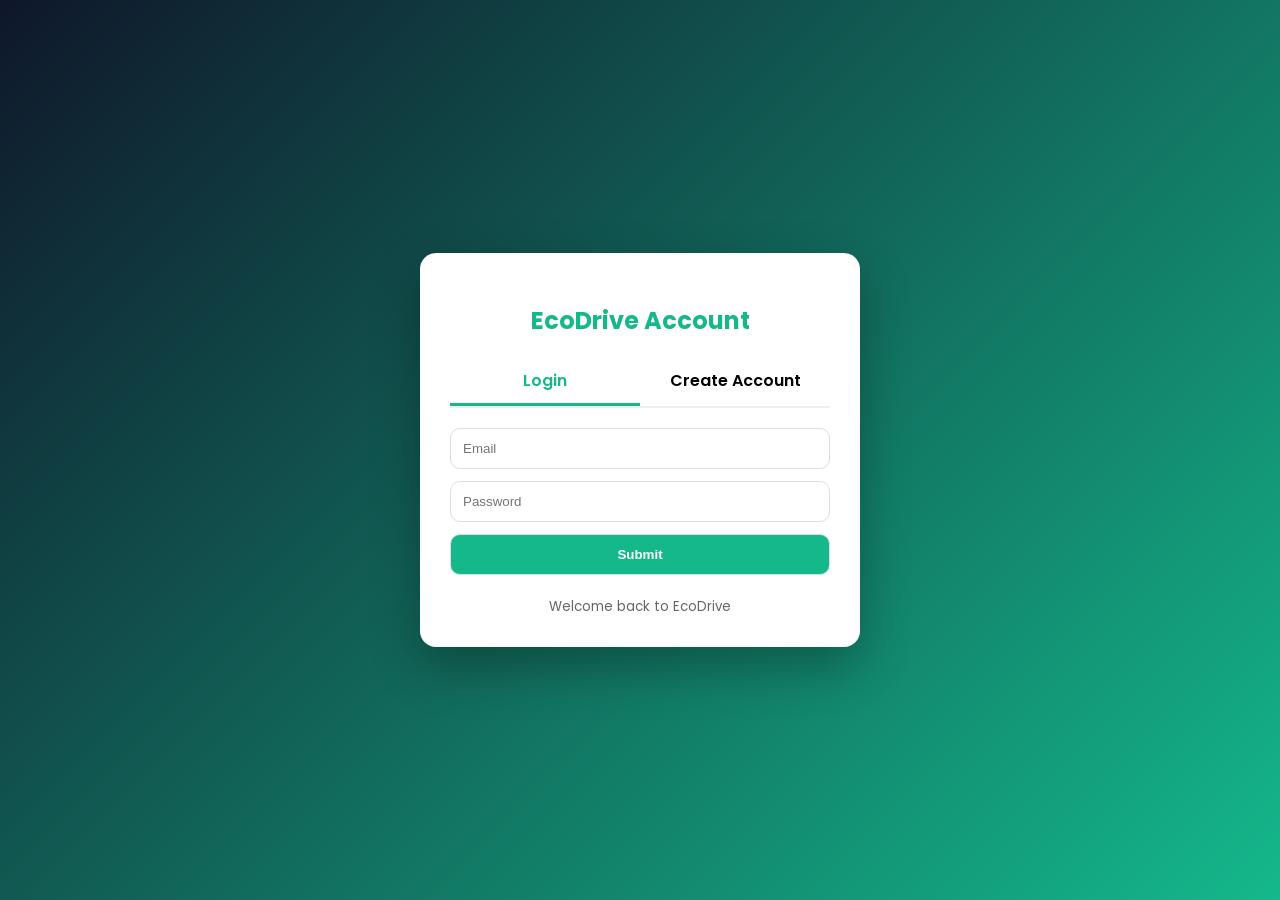
<file: login.html>
<!DOCTYPE html>
<html lang="en">

<head>
    <meta charset="UTF-8">
    <meta name="viewport" content="width=device-width, initial-scale=1.0">
    <title>EcoDrive - Account</title>
    <link rel="stylesheet" href="login.css">
    <link href="https://fonts.googleapis.com/css2?family=Poppins:wght@300;400;500;600;700&display=swap"
        rel="stylesheet">

</head>

<body>

    <div class="container">

        <h2>EcoDrive Account</h2>

        <div class="tabs">
            <div class="tab active" onclick="showForm('login')">Login</div>
            <div class="tab" onclick="showForm('register')">Create Account</div>
        </div>

        <!-- Login -->
        <form id="login" class="active" method="post">

            <input id="email" type="email" placeholder="Email" required name="email">
            <input type="password" placeholder="Password" required minlength="8" name="password">
            <input class="submit" type="submit"></input>
            <small>Welcome back to EcoDrive</small>
        </form>

        <!-- Register -->
        <form id="register" method="post">
            <input type="text" placeholder="Full Name" required name="full name">
            <input type="email" placeholder="Email" required name="email">
            <input type="password" placeholder="Password" required minlength="8" name="password">
            <input class="submit" type="submit" value="Create Account"></input>
            <small>Join EcoDrive today</small>
        </form>

    </div>

    <script>
        function showForm(type) {
            document.getElementById("login").classList.remove("active");
            document.getElementById("register").classList.remove("active");

            document.querySelectorAll(".tab").forEach(t => t.classList.remove("active"));

            if (type === "login") {
                document.getElementById("login").classList.add("active");
                document.querySelectorAll(".tab")[0].classList.add("active");
            } else {
                document.getElementById("register").classList.add("active");
                document.querySelectorAll(".tab")[1].classList.add("active");
            }
        }
    </script>

</body>

</html>
</file>
<file: login.css>
body {
  margin: 0;
  font-family: Poppins, sans-serif;
  background: linear-gradient(135deg, #0f172a, #14b88b);
  display: flex;
  justify-content: center;
  align-items: center;
  height: 100vh;
}

.container {
  width: 380px;
  background: #fff;
  padding: 30px;
  border-radius: 16px;
  box-shadow: 0 20px 50px rgba(0, 0, 0, 0.3);
}

h2 {
  text-align: center;
  color: #14b88b;
  margin-bottom: 20px;
}

.tabs {
  display: flex;
  margin-bottom: 20px;
  border-bottom: 2px solid #eee;
}

.tab {
  flex: 1;
  text-align: center;
  padding: 10px;
  cursor: pointer;
  font-weight: 600;
}

.tab.active {
  color: #14b88b;
  border-bottom: 3px solid #14b88b;
}

form {
  display: none;
  flex-direction: column;
  gap: 12px;
}

form.active {
  display: flex;
}

input {
  padding: 12px;
  border: 1px solid #ddd;
  border-radius: 10px;
  outline: none;
}

button {
  padding: 12px;
  border: none;
  border-radius: 10px;
  background: #14b88b;
  color: #fff;
  cursor: pointer;
  transition: 0.3s;
  font-weight: bold;
}

.submit:hover {
  transform: translateY(-3px);
}

small {
  text-align: center;
  color: #666;
  margin-top: 10px;
}

.submit {
  background-color: #14b88b;
  color: white;
  font-weight: bold;
  transition: 0.3s;
  cursor: pointer;
}
</file>
